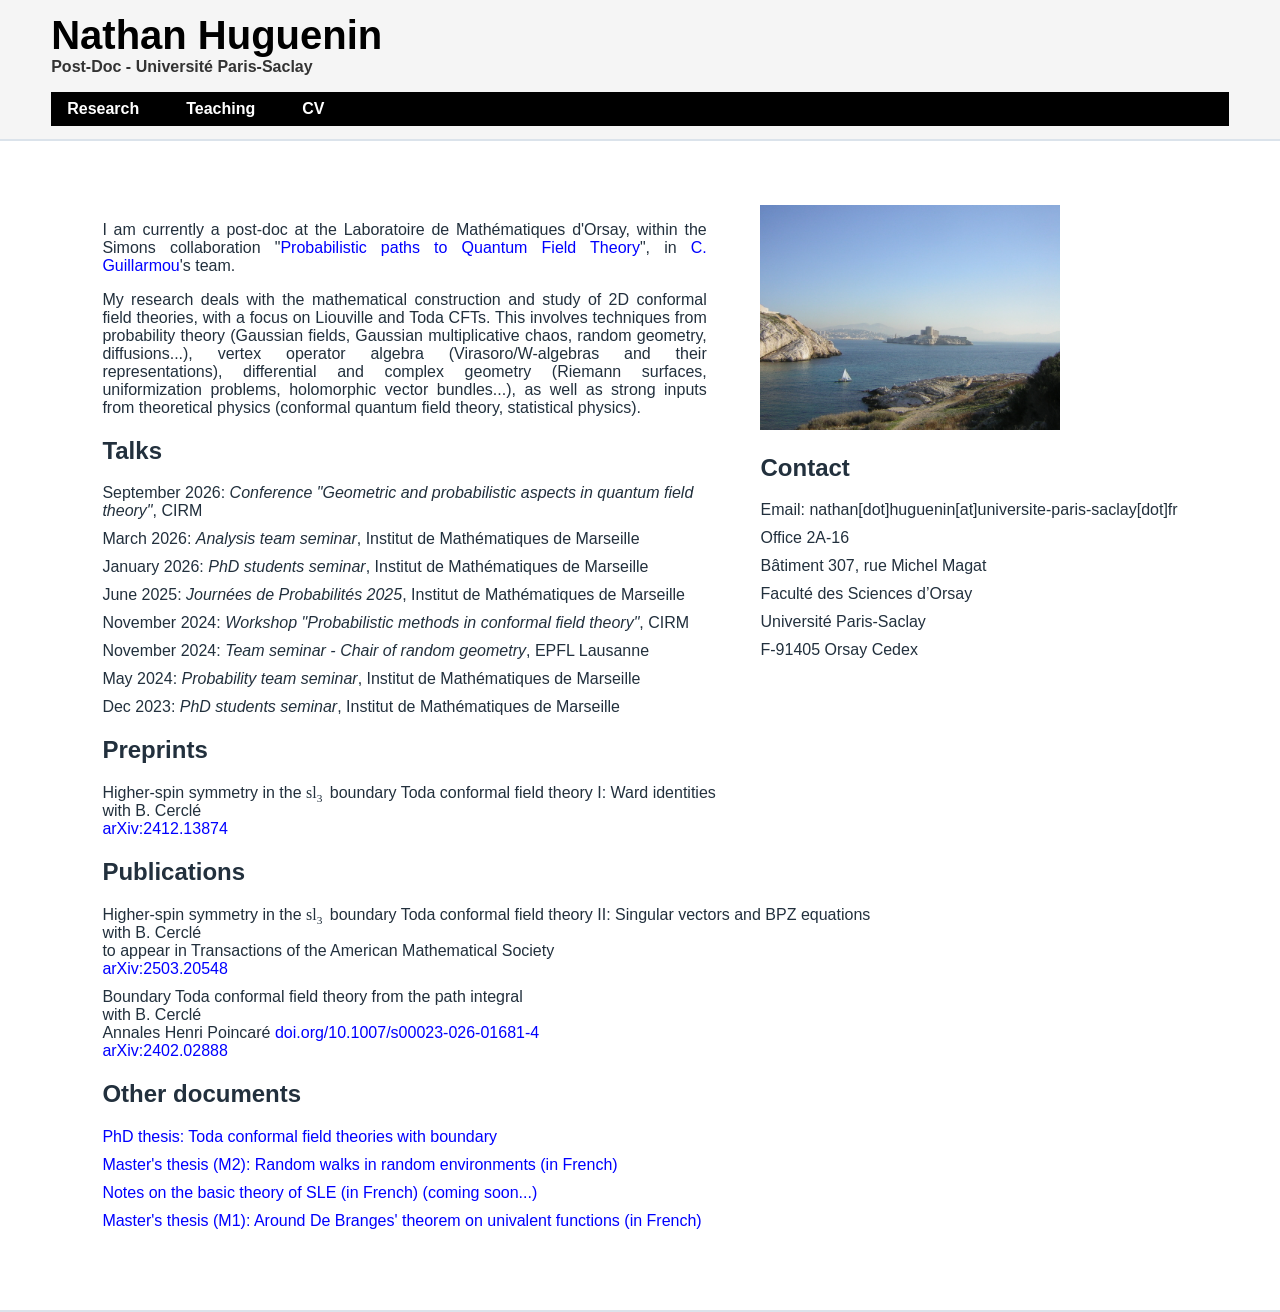
<file: index.html>
<!DOCTYPE html>
<html lang="en">

<head>
    <meta charset="UTF-8">
    <meta name="viewport" content="width=device-width, initial-scale=1.0">
    <title>Nathan Huguenin</title>
    <link rel="stylesheet" href="style.css" type="text/css">
    <link rel="icon" type="image/png" href="favicon.png">
</head>

<body>
    <header id="logo">
        <h1>Nathan Huguenin</h1>
        <h2>Post-Doc - Université Paris-Saclay</h2>
		<nav class="navbar">
			<ul>
				<li><a href="https://nathan-huguenin.github.io/" title="research">Research</a></li>
				<li><a href="https://nathan-huguenin.github.io/teaching.html" title="teaching">Teaching</a></li>
				<li><a href="https://nathan-huguenin.github.io/files/CV.pdf" title="CV">CV</a></li>
			</ul>
		</nav>
    </header>

    <main id="contenu">
        <section id="contact">
            <img src="image.jpg" width="300" alt="Profile picture of Nathan Huguenin">
            <h2>Contact</h2>
            <ul>
                <li>Email: nathan[dot]huguenin[at]universite-paris-saclay[dot]fr</li>
                <li>Office 2A-16</li>
				<li>Bâtiment 307, rue Michel Magat</li>
				<li>Faculté des Sciences d’Orsay</li>
				<li>Université Paris-Saclay </li>
				<li>F-91405 Orsay Cedex</li>
            </ul>
        </section>

        <section id="gauche">
            <article id="research">
				<p> I am currently a post-doc at the Laboratoire de Mathématiques d'Orsay, within the Simons collaboration 
				"<a href="https://probabilistic-qft.org/" target="_blank">Probabilistic paths to Quantum Field Theory</a>", 
				in <a href="https://www.imo.universite-paris-saclay.fr/~colin.guillarmou/" target="_blank">C. Guillarmou</a>'s team.</p>
                <p>My research deals with the mathematical construction and study of 2D conformal field theories, with a focus on Liouville and Toda CFTs. 
				This involves techniques from probability theory (Gaussian fields, Gaussian multiplicative chaos, random geometry, diffusions...), 
				vertex operator algebra (Virasoro/W-algebras and their representations), differential and complex geometry (Riemann surfaces, 
				uniformization problems, holomorphic vector bundles...), as well as strong inputs from theoretical physics 
				(conformal quantum field theory, statistical physics).</p>
            </article>
			
			<section id="talks">
                <h2>Talks</h2>
                <ul>
					<li>September 2026: <i>Conference "Geometric and probabilistic aspects in quantum field theory"</i>, CIRM
					<li>March 2026: <i>Analysis team seminar</i>, Institut de Mathématiques de Marseille
					<li>January 2026: <i>PhD students seminar</i>, Institut de Mathématiques de Marseille
					<li>June 2025: <i>Journées de Probabilités 2025</i>, Institut de Mathématiques de Marseille
					<li>November 2024: <i>Workshop "Probabilistic methods in conformal field theory"</i>, CIRM
					<li>November 2024: <i>Team seminar - Chair of random geometry</i>, EPFL Lausanne</li>
                    <li>May 2024: <i>Probability team seminar</i>, Institut de Mathématiques de Marseille</li>
                    <li>Dec 2023: <i>PhD students seminar</i>, Institut de Mathématiques de Marseille</li>
                </ul>
            </section>

            <section id="publications">
				<h2>Preprints</h2>
                <ul>
                    <li>Higher-spin symmetry in the 
                        <math xmlns="http://www.w3.org/1998/Math/MathML">
                            <msub>
                                <mi mathvariant="fraktur">sl</mi>
                                <mn>3</mn>
                            </msub>
                        </math> boundary Toda conformal field theory I: Ward identities<br>
                        with B. Cerclé <br>
                        <a href="https://arxiv.org/abs/2412.13874" target="_blank">arXiv:2412.13874</a>
                    </li>
                </ul>
                <h2>Publications</h2>
                <ul>
					<li>Higher-spin symmetry in the 
                        <math xmlns="http://www.w3.org/1998/Math/MathML">
                            <msub>
                                <mi mathvariant="fraktur">sl</mi>
                                <mn>3</mn>
                            </msub>
                        </math> boundary Toda conformal field theory II: Singular vectors and BPZ equations<br>
                        with B. Cerclé <br>
						to appear in Transactions of the American Mathematical Society<br>
                        <a href="https://arxiv.org/abs/2503.20548" target="_blank">arXiv:2503.20548</a>
                    </li>
                    <li>Boundary Toda conformal field theory from the path integral <br>
                        with B. Cerclé <br>
						Annales Henri Poincaré <a href="https://doi.org/10.1007/s00023-026-01681-4" target="_blank">doi.org/10.1007/s00023-026-01681-4</a><br>
                        <a href="https://arxiv.org/abs/2402.02888" target="_blank">arXiv:2402.02888</a>
                    </li>
                </ul>
            </section>
			
			<section id="otherdocs">
                <h2>Other documents</h2>
                <ul>
					<li><a href="https://nathan-huguenin.github.io/files/these_compressed.pdf" title="these">PhD thesis: Toda conformal field theories with boundary</a></li>
					<li><a href="https://nathan-huguenin.github.io/files/rapport_stage_huguenin.pdf" title="rapport_m2">Master's thesis (M2): Random walks in random environments (in French)</a></li>
					<li><a href="https://nathan-huguenin.github.io/files/index.html" title="notes_sle">Notes on the basic theory of SLE (in French) (coming soon...)</a></li>
					<li><a href="https://nathan-huguenin.github.io/files/TER_NH.pdf" title="ter">Master's thesis (M1): Around De Branges' theorem on univalent functions (in French) </a></li>
                </ul>
            </section>
    </main>
</body>

</html>
</file>
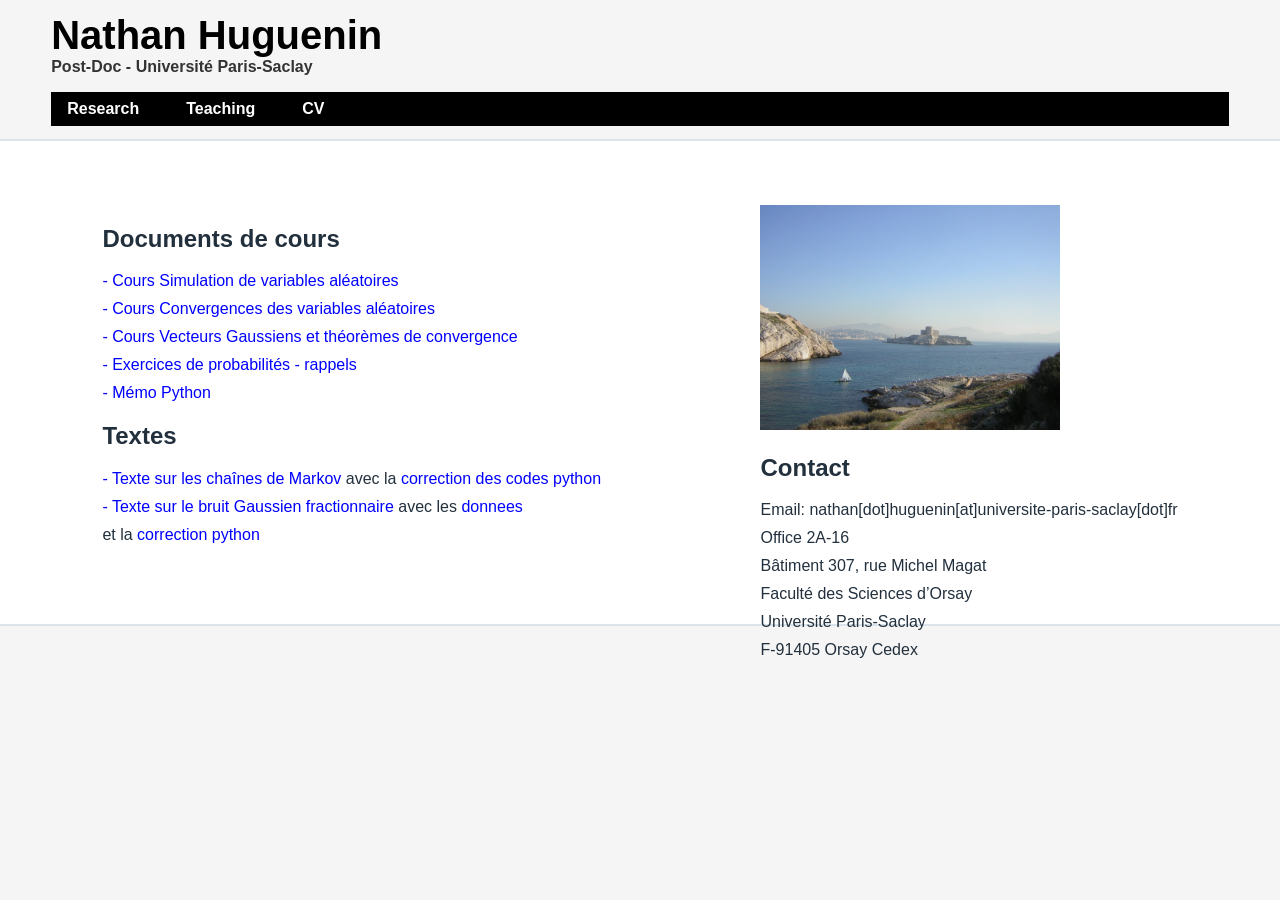
<file: prepagreg.html>
<!DOCTYPE html>
<html lang="en">

<head>
    <meta charset="UTF-8">
    <meta name="viewport" content="width=device-width, initial-scale=1.0">
    <title>Nathan Huguenin</title>
    <link rel="stylesheet" href="style.css" type="text/css">
    <link rel="icon" type="image/png" href="favicon.png">
</head>

<body>
    <header id="logo">
        <h1>Nathan Huguenin</h1>
        <h2>Post-Doc - Université Paris-Saclay</h2>
		<nav class="navbar">
			<ul>
				<li><a href="https://nathan-huguenin.github.io/" title="research">Research</a></li>
				<li><a href="https://nathan-huguenin.github.io/teaching.html" title="teaching">Teaching</a></li>
				<li><a href="https://nathan-huguenin.github.io/files/CV.pdf" title="CV">CV</a></li>
			</ul>
		</nav>
    </header>

    <main id="contenu">
        <section id="contact">
            <img src="image.jpg" width="300" alt="Profile picture of Nathan Huguenin">
            <h2>Contact</h2>
            <ul>
                <li>Email: nathan[dot]huguenin[at]universite-paris-saclay[dot]fr</li>
                <li>Office 2A-16</li>
				<li>Bâtiment 307, rue Michel Magat</li>
				<li>Faculté des Sciences d’Orsay</li>
				<li>Université Paris-Saclay </li>
				<li>F-91405 Orsay Cedex</li>
            </ul>
        </section>

        <section id="gauche">
            <section id="cours">
				<h2>Documents de cours</h2>
                <ul>
					<li><a href="https://nathan-huguenin.github.io/files/Option_A___Simulation_de_variables_aléatoires.pdf" title="cours_simu">- Cours Simulation de variables aléatoires</a></li>
					<li><a href="https://nathan-huguenin.github.io/files/Option_A___Convergences_des_variables_aléatoires.pdf" title="cours_convergences">- Cours Convergences des variables aléatoires</a></li>
					<li><a href="https://nathan-huguenin.github.io/files/Option_A___Vecteurs_Gaussiens_et_théorèmes_de_convergence.pdf" title="cours_vect_gauss">- Cours Vecteurs Gaussiens et théorèmes de convergence</a></li>
					<li><a href="https://nathan-huguenin.github.io/files/Option_A___Rappels_de_probabilités__exercices_.pdf" title="cours_rappels_probas">- Exercices de probabilités - rappels</a></li>
					<li><a href="https://nathan-huguenin.github.io/files/memo_python_optionA.py" title="memo_python">- Mémo Python</a></li>
				</ul>
			</section>
			<section id="textes">
				<h2>Textes</h2>
                <ul>
					<li><a href="https://nathan-huguenin.github.io/files/2023-P_Jeu_de_l_oie.pdf" title="texte_markov">- Texte sur les chaînes de Markov</a> 
					avec la <a href="https://nathan-huguenin.github.io/files/jeu_oie_corrige.py" title="texte_markov_corrige">correction des codes python</a></li>
					<li><a href="https://nathan-huguenin.github.io/files/2019-Nil.pdf" title="texte_nil">- Texte sur le bruit Gaussien fractionnaire</a> 
					avec les <a href="https://nathan-huguenin.github.io/files/donnees_nil.txt" title="texte_nil_donnees">donnees</a></li>
					et la <a href="https://nathan-huguenin.github.io/files/nil.py" title="texte_nil_corrige">correction python</a></li>
				</ul>
			</section>
        </section>
    </main>
</body>

</html>
</file>
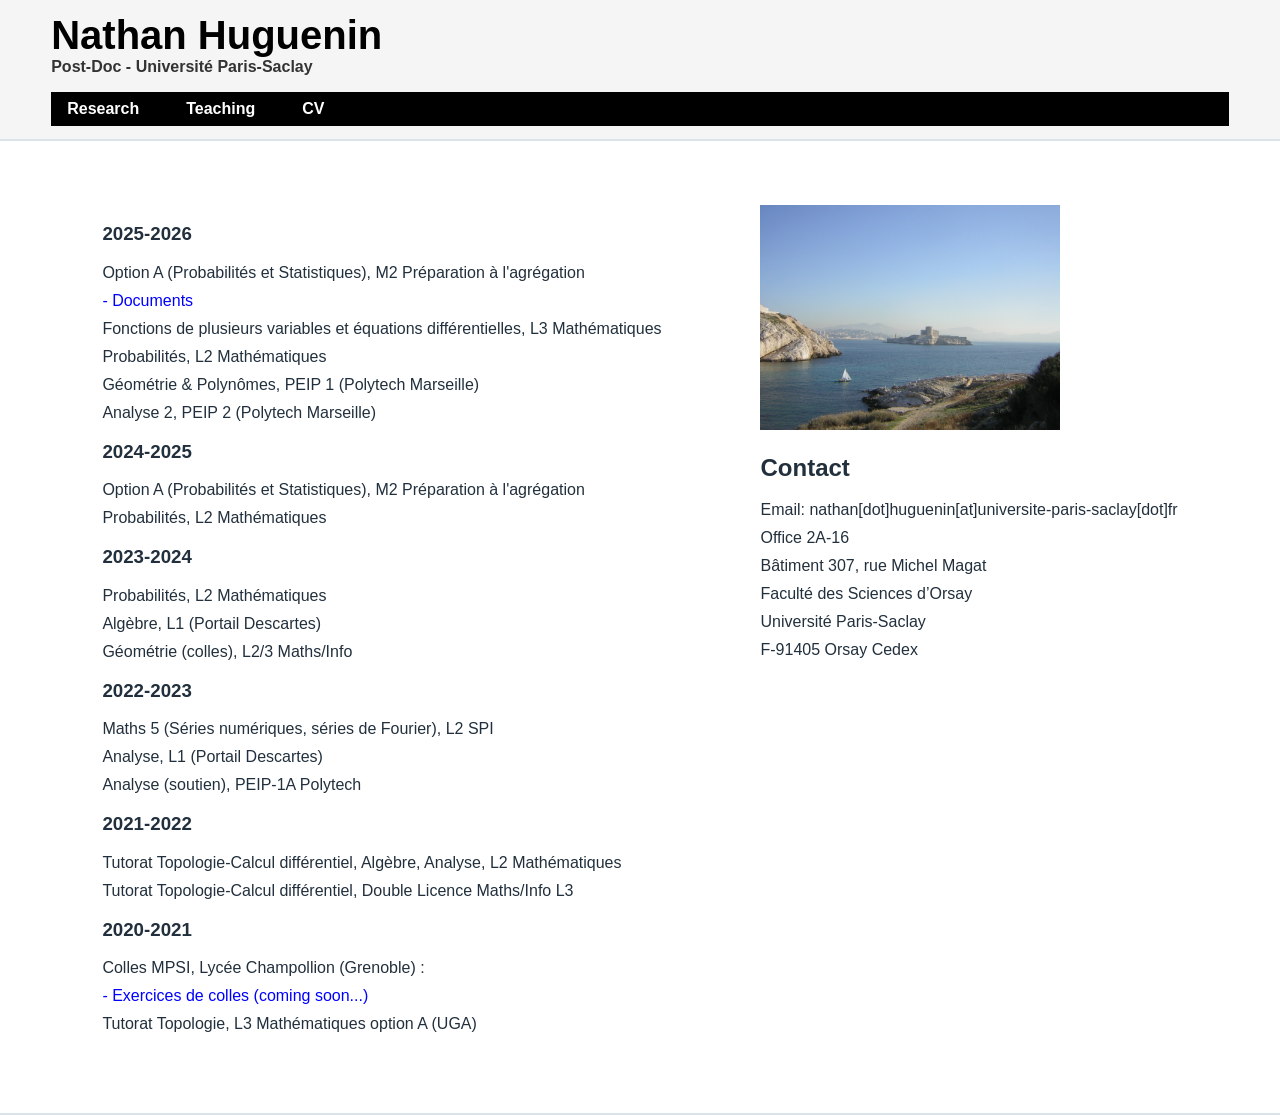
<file: teaching.html>
<!DOCTYPE html>
<html lang="en">

<head>
    <meta charset="UTF-8">
    <meta name="viewport" content="width=device-width, initial-scale=1.0">
    <title>Nathan Huguenin</title>
    <link rel="stylesheet" href="style.css" type="text/css">
    <link rel="icon" type="image/png" href="favicon.png">
</head>

<body>
    <header id="logo">
        <h1>Nathan Huguenin</h1>
        <h2>Post-Doc - Université Paris-Saclay</h2>
		<nav class="navbar">
			<ul>
				<li><a href="https://nathan-huguenin.github.io/" title="research">Research</a></li>
				<li><a href="https://nathan-huguenin.github.io/teaching.html" title="teaching">Teaching</a></li>
				<li><a href="https://nathan-huguenin.github.io/files/CV.pdf" title="CV">CV</a></li>
			</ul>
		</nav>
    </header>

    <main id="contenu">
        <section id="contact">
            <img src="image.jpg" width="300" alt="Profile picture of Nathan Huguenin">
            <h2>Contact</h2>
            <ul>
                <li>Email: nathan[dot]huguenin[at]universite-paris-saclay[dot]fr</li>
                <li>Office 2A-16</li>
				<li>Bâtiment 307, rue Michel Magat</li>
				<li>Faculté des Sciences d’Orsay</li>
				<li>Université Paris-Saclay </li>
				<li>F-91405 Orsay Cedex</li>
            </ul>
        </section>

        <section id="gauche">
            <section id="teaching">
                <ul>
					<li><h3>2025-2026</h3>
						<ul>
							<li>Option A (Probabilités et Statistiques), M2 Préparation à l'agrégation
								<ul>
									<li><a href="https://nathan-huguenin.github.io/prepagreg.html" title="docs_agreg">- Documents</a></li>
								</ul>
							<li>Fonctions de plusieurs variables et équations différentielles, L3 Mathématiques
							<li>Probabilités, L2 Mathématiques
							<li>Géométrie & Polynômes, PEIP 1 (Polytech Marseille)
							<li>Analyse 2, PEIP 2 (Polytech Marseille)
                    <li><h3>2024-2025</h3>
						<ul>
							<li>Option A (Probabilités et Statistiques), M2 Préparation à l'agrégation
							<li>Probabilités, L2 Mathématiques</li>
						</ul>
                    </li>
                    <li><h3>2023-2024</h3>
						<ul>
							<li>Probabilités, L2 Mathématiques
							<li>Algèbre, L1 (Portail Descartes)
							<li>Géométrie (colles), L2/3 Maths/Info
						</ul>
                    </li>
                    <li><h3>2022-2023</h3>
						<ul>
							<li>Maths 5 (Séries numériques, séries de Fourier), L2 SPI
							<li>Analyse, L1 (Portail Descartes)
							<li>Analyse (soutien), PEIP-1A Polytech
						</ul>
                    </li>
					<li><h3>2021-2022</h3>
						<ul>
							<li>Tutorat Topologie-Calcul différentiel, Algèbre, Analyse, L2 Mathématiques
							<li>Tutorat Topologie-Calcul différentiel, Double Licence Maths/Info L3
						</ul>
                    </li>
					<li><h3>2020-2021</h3>
						<ul>
							<li>Colles MPSI, Lycée Champollion (Grenoble) :
								<ul>
									<li><a href="https://nathan-huguenin.github.io/teaching.html" title="exos_colles">- Exercices de colles (coming soon...)</a></li>
								</ul>
							<li>Tutorat Topologie, L3 Mathématiques option A (UGA)
						</ul>
                    </li>
                </ul>
            </section>
        </section>
    </main>
</body>

</html>
</file>
<file: style.css>
body {
    font-family: Arial, sans-serif; /* Default font */
    background-color: #F5F5F5; /* Subtle off-white background */
    min-width: 520px; /* Ensure readability on narrow screens */
    margin: 0;
    padding: 0;
}

#logo {
    margin: 1% 4%; /* Align content to the left with some spacing */
    text-align: left; /* Align text to the left */
    position: relative; /* Needed for absolute positioning of the nav bar */
    padding-bottom: 50px; /* Extra space for the navigation bar */
}

#logo h1 {
    color: #000000; /* Black for the name */
    font-size: 2.5em; /* Large font for the name */
    margin: 0; /* Remove extra margins */
}

#logo h2 {
    color: #333333; /* Slightly lighter black for subtitle */
    font-size: 1em; /* Subtitle font size */
    margin: 0; /* Remove extra margins */
}

/* Navigation menu */
#logo ul {
    list-style-type: none; /* Remove bullets */
    padding: 0;
    margin: 0px 0 0 0; /* Add some spacing above the menu */
    display: flex; /* Display items inline */
    gap: 15px; /* Add spacing between items */
}

#logo ul li {
    display: inline; /* Keep list items in a row */
}

#logo ul li a {
    display: inline-block;
    padding: 8px 16px; /* Padding for a button-like effect */
    background-color: #000000; /* Black background */
    color: white; /* White text for contrast */
    font-weight: bold;
    transition: background-color 0.3s ease, transform 0.2s ease; /* Smooth effects */
}

#logo ul li a:hover {
    background-color: #333333; /* Dark gray on hover */
}

#contenu {
    text-align: left;
    background-color: #FFF; /* White background for the content */
    color: #22303D; /* Dark gray for readability */
    padding: 5% 8%; /* Padding for better readability */
    clear: both; /* Reset floats */
    border-top: 2px solid #DBE3EB;
    border-bottom: 2px solid #DBE3EB;
}
#contenu ul li {
    margin-bottom: 10px; /* Add spacing between list items */
}

a {
    text-decoration: none; /* Remove underline from links */
    color: blue; /* Black for consistency */
    transition: color 0.3s ease, font-weight 0.3s ease; /* Smooth hover effect */
}

p {
    text-align: justify; /* Justify text for better alignment */
}

#contact {
    float: right;
    margin-left: 5%; /* Symmetric spacing */
}

#gauche {
    margin-right: 5%; /* Symmetric spacing */
}

ul {
    list-style-type: none; /* Remove bullets from lists */
    padding: 0;
    margin-top: 10px; /* Add spacing above lists */
}

ul li {
    margin-bottom: 0px; /* Add spacing between list items */
}
/* Navigation Bar */
.navbar {
	position: absolute;
	bottom: 0;
	left: 0;
	width: 100%; /* Full-width bar */
	background-color: #000000; /* Black background */
	text-align: center; /* Center the links */
	padding: 0px 0; /* Add some padding for better spacing */
}

.navbar ul {
	list-style: none;
	margin: 0;
	padding: 0;
	display: flex;
	justify-content: left; 
	gap: 20px; /* Spacing between tabs */
}

.navbar ul li {
	display: inline;
}

.navbar ul li a {
	display: inline-block;
	color: white; /* White text for contrast */
	font-weight: bold;
	transition: background-color 0.3s ease, transform 0.2s ease;
}

.navbar ul li a:hover {
	background-color: #333333; /* Dark gray on hover */
}

/* Responsive design for smaller screens */
@media (max-width: 768px) {
    #logo {
        display: flex;
        flex-direction: column; /* Stack the name and subtitle vertically */
        align-items: center; /* Center the items horizontally */
        margin: 2% auto; /* Center the entire logo section */
        text-align: center; /* Center text */
    }

    #logo h1 {
        font-size: 1.8em; /* Reduce font size for the name */
    }

    #logo h2 {
        font-size: 1.2em; /* Reduce font size for the subtitle */
    }

    /* Center the navigation menu on smaller screens */
    #logo ul {
        flex-direction: column; /* Stack items vertically */
        gap: 10px; /* Reduce spacing */
    }

    #logo ul li a {
        display: block; /* Full-width buttons */
        text-align: center;
        width: 100%;
    }

    #contact, #gauche {
        float: none; /* Remove floating for better stacking */
        margin: 0 auto; /* Center content */
        text-align: center; /* Align text */
    }

    #contenu {
        padding: 5%; /* Adjust padding for smaller screens */
    }
}
</file>
